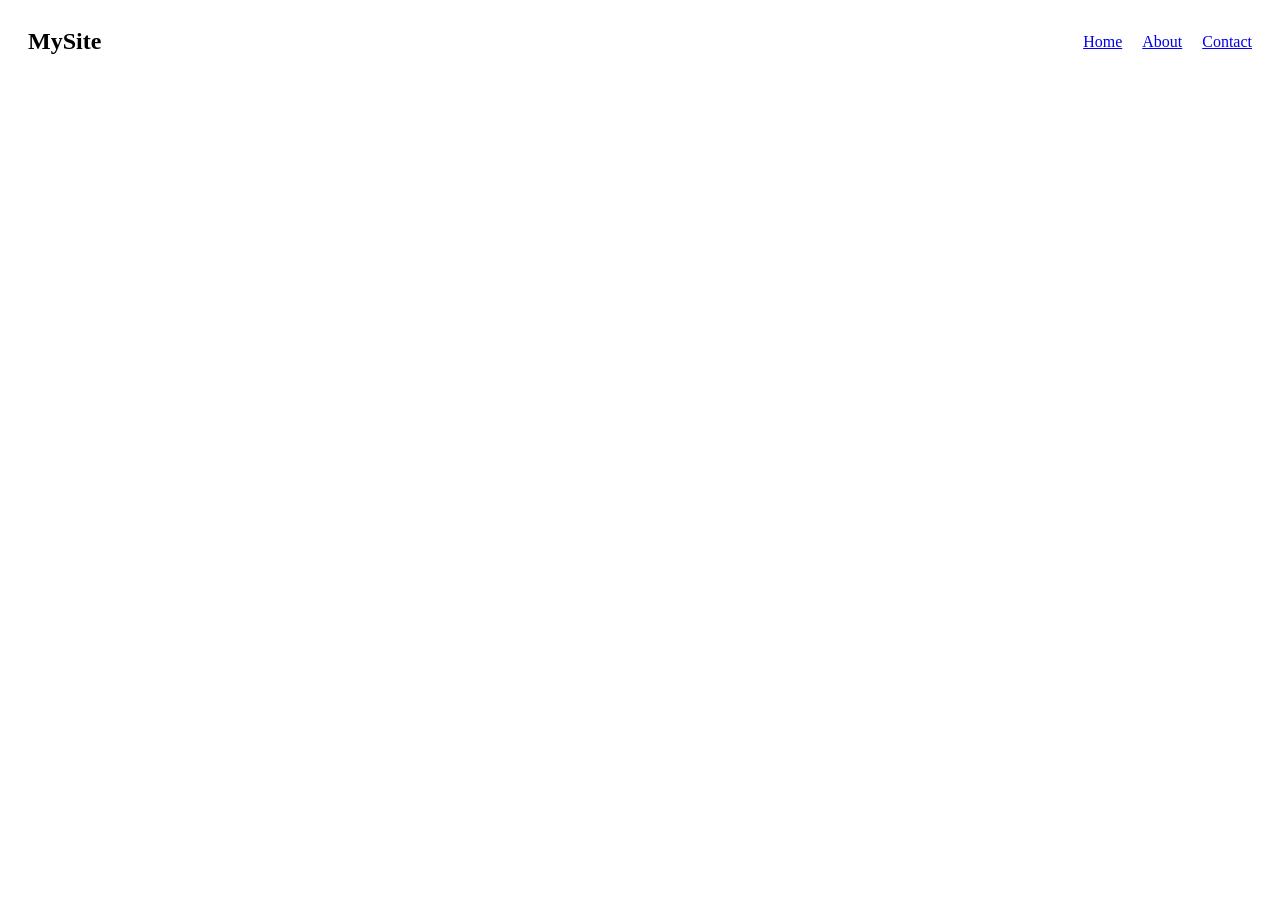
<file: task0.html>
<!DOCTYPE html>
<html>
<head>
    <title>Task 0</title>
    <link rel="stylesheet" href="style.css">
</head>
<body>
    <header class="navbar">
        <div class="logo">MySite</div>
        <nav>
            <a href="#">Home</a>
            <a href="#">About</a>
            <a href="#">Contact</a>
        </nav>
    </header>
</body>
</html>
</file>
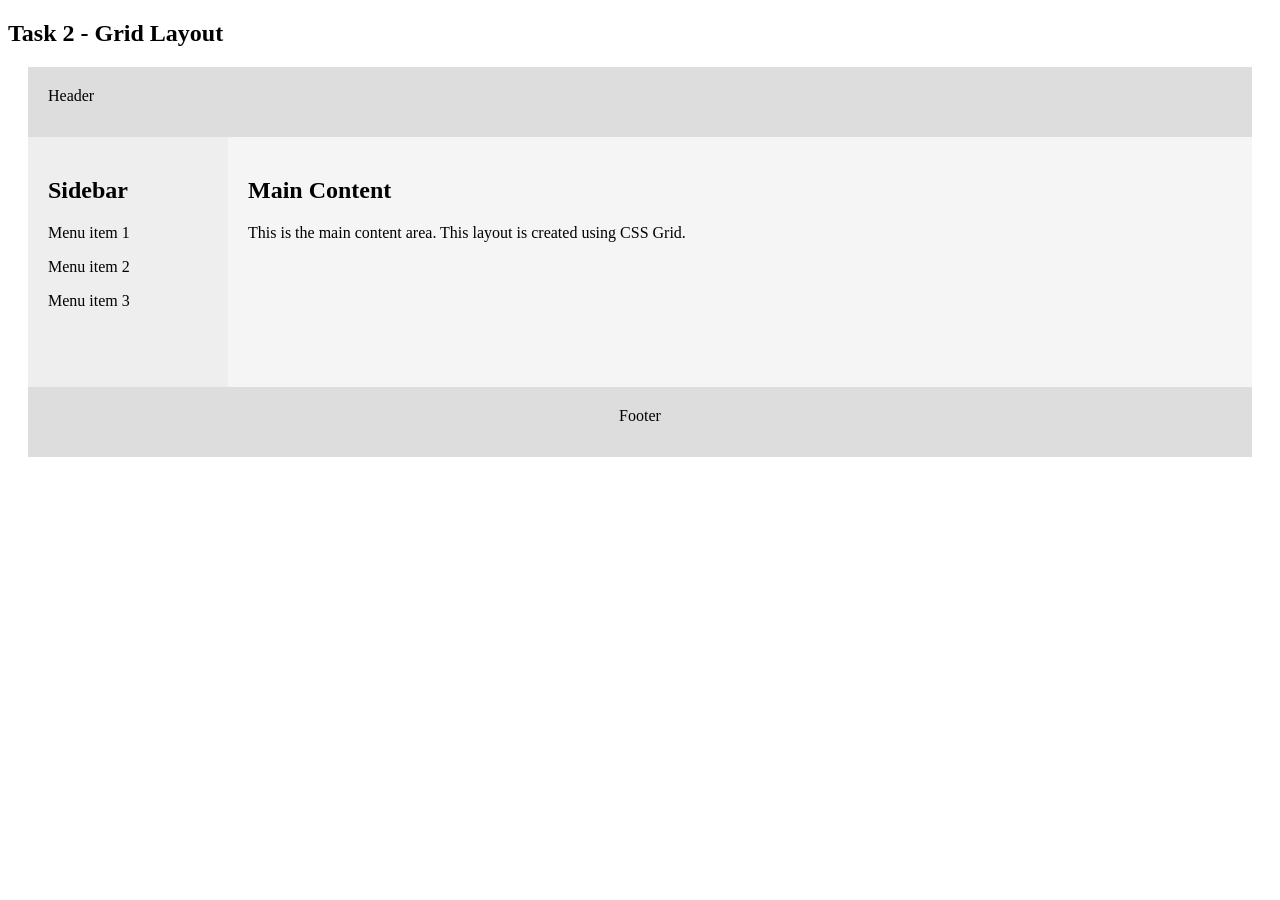
<file: task2.html>
<!DOCTYPE html>
<html>
<head>
    <title>Task 2 - Grid Layout</title>
    <link rel="stylesheet" href="style.css">
</head>
<body>
<section class="task">
    <h1>Task 2 - Grid Layout</h1>
    <div class="grid-layout">
        <header class="grid-header">
            Header
        </header>
        <aside class="grid-sidebar">
            <h2>Sidebar</h2>
            <p>Menu item 1</p>
            <p>Menu item 2</p>
            <p>Menu item 3</p>
        </aside>
        <main class="grid-main">
            <h2>Main Content</h2>
            <p>
                This is the main content area.
                This layout is created using CSS Grid.
            </p>
        </main>
        <footer class="grid-footer">
            Footer
        </footer>
    </div>
</section>
</body>
</html>
</file>
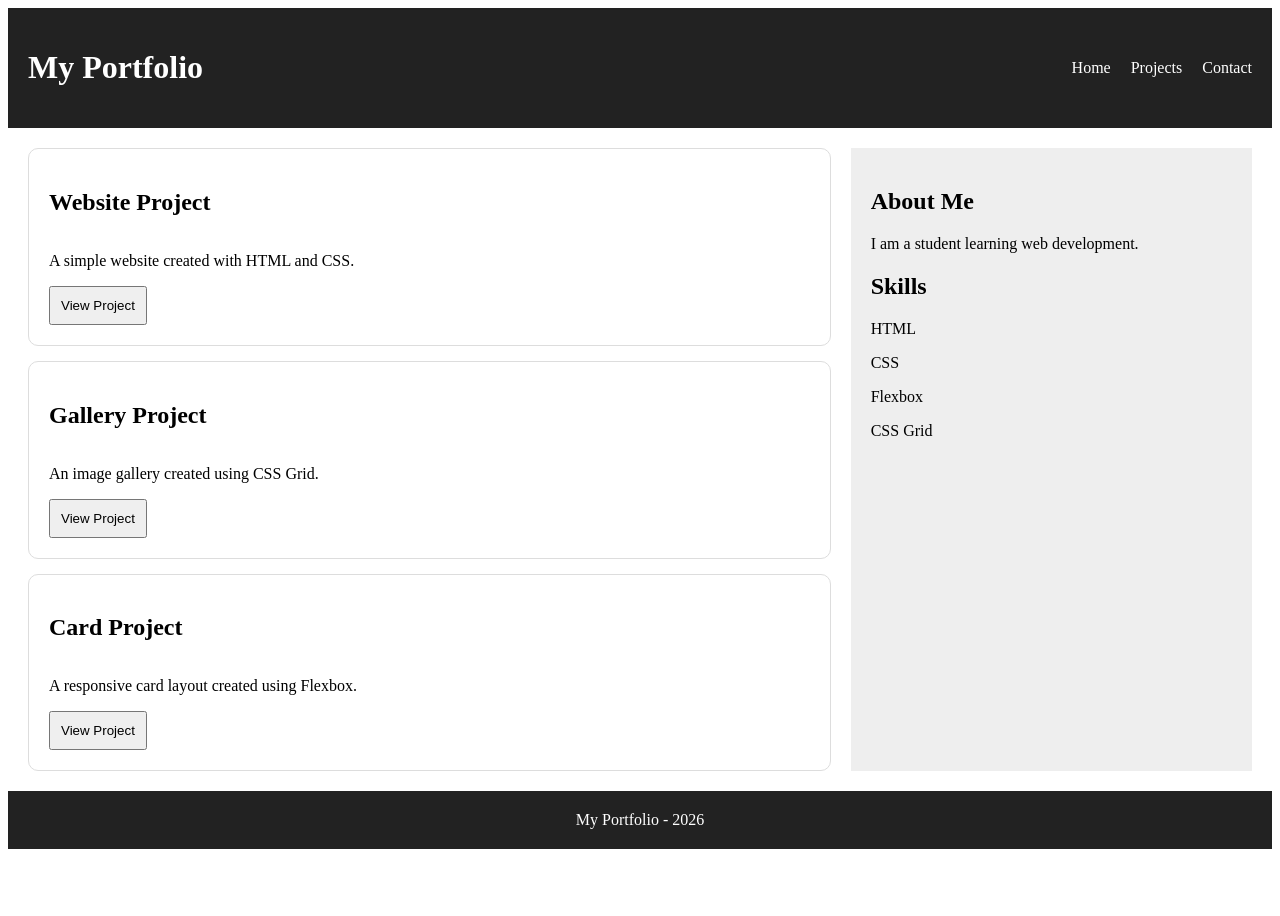
<file: task4.html>
<!DOCTYPE html>
<html>
<head>
    <title>Task 4 - Portfolio</title>
    <link rel="stylesheet" href="style.css">
</head>

<body>

<div class="portfolio">

    <header class="portfolio-header">

        <h1>My Portfolio</h1>

        <nav>
            <a href="#">Home</a>
            <a href="#">Projects</a>
            <a href="#">Contact</a>
        </nav>

    </header>


    <div class="portfolio-layout">

        <main class="projects">

            <div class="project">
                <h2>Website Project</h2>
                <p>
                    A simple website created with HTML and CSS.
                </p>
                <button>View Project</button>
            </div>

            <div class="project">
                <h2>Gallery Project</h2>
                <p>
                    An image gallery created using CSS Grid.
                </p>
                <button>View Project</button>
            </div>

            <div class="project">
                <h2>Card Project</h2>
                <p>
                    A responsive card layout created using Flexbox.
                </p>
                <button>View Project</button>
            </div>

        </main>


        <aside class="portfolio-info">

            <h2>About Me</h2>

            <p>
                I am a student learning web development.
            </p>

            <h2>Skills</h2>

            <p>HTML</p>
            <p>CSS</p>
            <p>Flexbox</p>
            <p>CSS Grid</p>

        </aside>

    </div>


    <footer class="portfolio-footer">
        My Portfolio - 2026
    </footer>

</div>

</body>
</html>
</file>
<file: style.css>
.navbar {
    display: flex;
    justify-content: space-between;
    align-items: center;
    padding: 20px;
}

.logo {
    font-size: 24px;
    font-weight: bold;
}

nav {
    display: flex;
    gap: 20px;
}


/* Task 1 */

.cards {
    display: flex;
    gap: 20px;
    padding: 20px;
}

.card {
    flex: 1;
    display: flex;
    flex-direction: column;
    padding: 15px;
    border: 1px solid #ddd;
    border-radius: 10px;
    background: white;
}

.card img {
    width: 100%;
    height: 180px;
    object-fit: cover;
}

.card p {
    flex: 1;
}

.card button {
    padding: 10px;
    border: none;
    cursor: pointer;
}

.card:hover {
    transform: translateY(-5px);
    box-shadow: 0 5px 15px rgba(0, 0, 0, 0.2);
}


/* Task 2 */

.grid-layout {
    display: grid;
    grid-template-columns: 200px 1fr;
    grid-template-rows: 70px 250px 70px;
    grid-template-areas:
        "header header"
        "sidebar main"
        "footer footer";
    margin: 20px;
}

.grid-header {
    grid-area: header;
    padding: 20px;
    background: #ddd;
}

.grid-sidebar {
    grid-area: sidebar;
    padding: 20px;
    background: #eee;
}

.grid-main {
    grid-area: main;
    padding: 20px;
    background: #f5f5f5;
}

.grid-footer {
    grid-area: footer;
    padding: 20px;
    background: #ddd;
    text-align: center;
}


/* Task 3 */

.gallery {
    display: grid;
    grid-template-columns: repeat(3, 1fr);
    gap: 15px;
    padding: 20px;
}

.gallery-item {
    position: relative;
    overflow: hidden;
}

.gallery-item img {
    width: 100%;
    height: 200px;
    object-fit: cover;
    display: block;
}

.gallery-item span {
    position: absolute;
    bottom: 0;
    left: 0;
    right: 0;
    padding: 10px;
    background: rgba(0, 0, 0, 0.7);
    color: white;
    opacity: 0;
    transition: 0.3s;
}

.gallery-item:hover span {
    opacity: 1;
}


/* Task 4 */

.portfolio {
    min-height: 100vh;
}

.portfolio-header {
    display: flex;
    justify-content: space-between;
    align-items: center;
    padding: 20px;
    background: #222;
    color: white;
}

.portfolio-header nav {
    display: flex;
    gap: 20px;
}

.portfolio-header a {
    color: white;
    text-decoration: none;
}

.portfolio-layout {
    display: grid;
    grid-template-columns: 2fr 1fr;
    gap: 20px;
    padding: 20px;
}

.projects {
    display: flex;
    flex-direction: column;
    gap: 15px;
}

.project {
    display: flex;
    flex-direction: column;
    padding: 20px;
    border: 1px solid #ddd;
    border-radius: 10px;
}

.project button {
    align-self: flex-start;
    margin-top: auto;
    padding: 10px;
}

.portfolio-info {
    padding: 20px;
    background: #eee;
}

.portfolio-footer {
    padding: 20px;
    background: #222;
    color: white;
    text-align: center;
}
</file>
